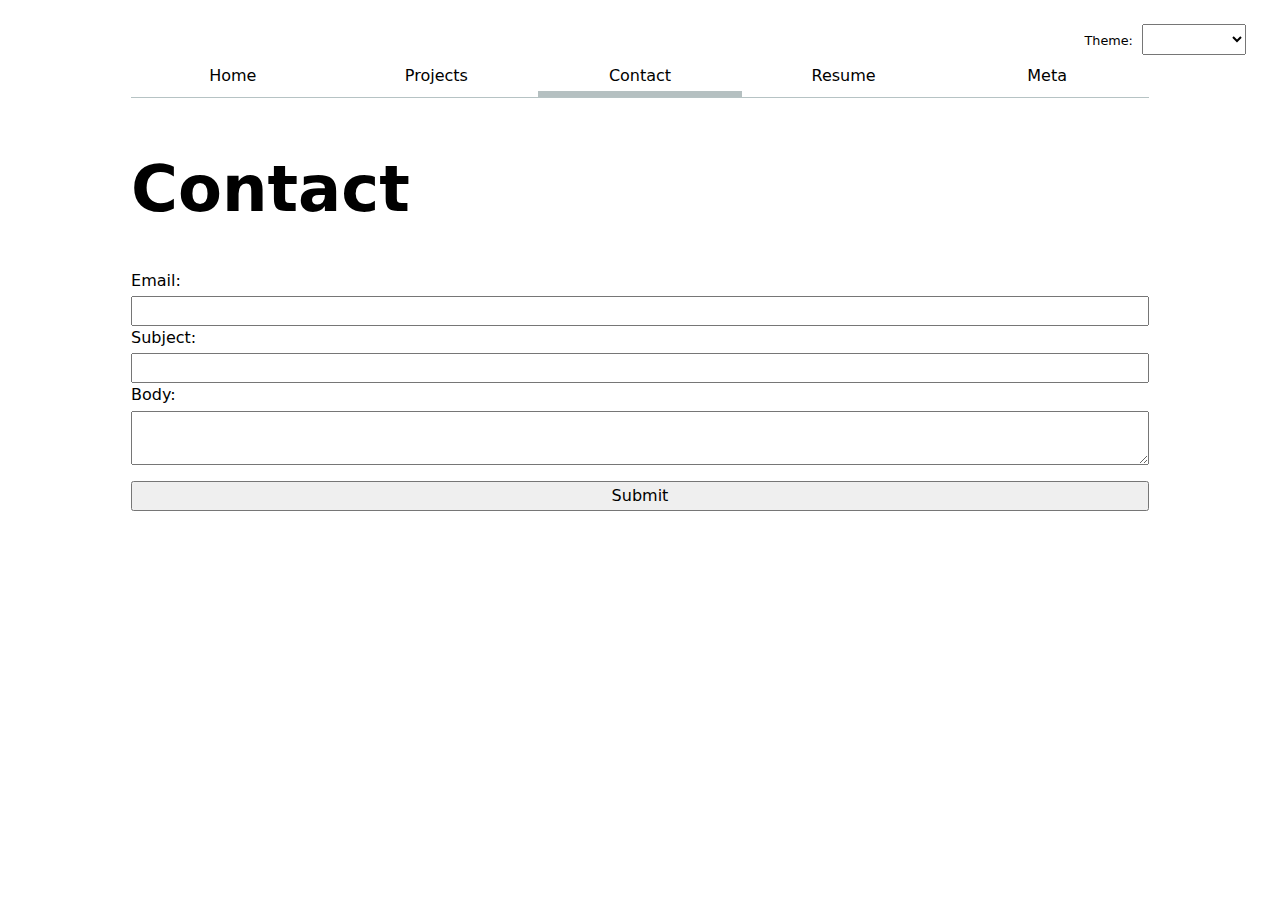
<file: contact/index.html>
<!DOCTYPE html>
<html lang="en">
<head>
    <meta charset="UTF-8">
    <meta name="viewport" content="width=device-width, initial-scale=1.0">
    <title>Alyssa Tallada: Personal site and portfolio</title>
    <link rel="stylesheet" href="../style.css">
    <script type="module" src="../global.js" defer></script>
    


</head>
<body>
    <h1>Contact</h1>
    <form action="mailto:atallada@ucsd.edu" method="POST" enctype="text/plain">
    <label for="email">Email:</label>
    <input name="email" type="email" id="email">
    <label for="subject">Subject:</label>
    <input name="subject" id="subject">
    <label for="body">Body:</label>
    <textarea name="body" id="body" rows=2></textarea>
    <button>Submit</button>
    </form>

  

</body>
</html>
</file>
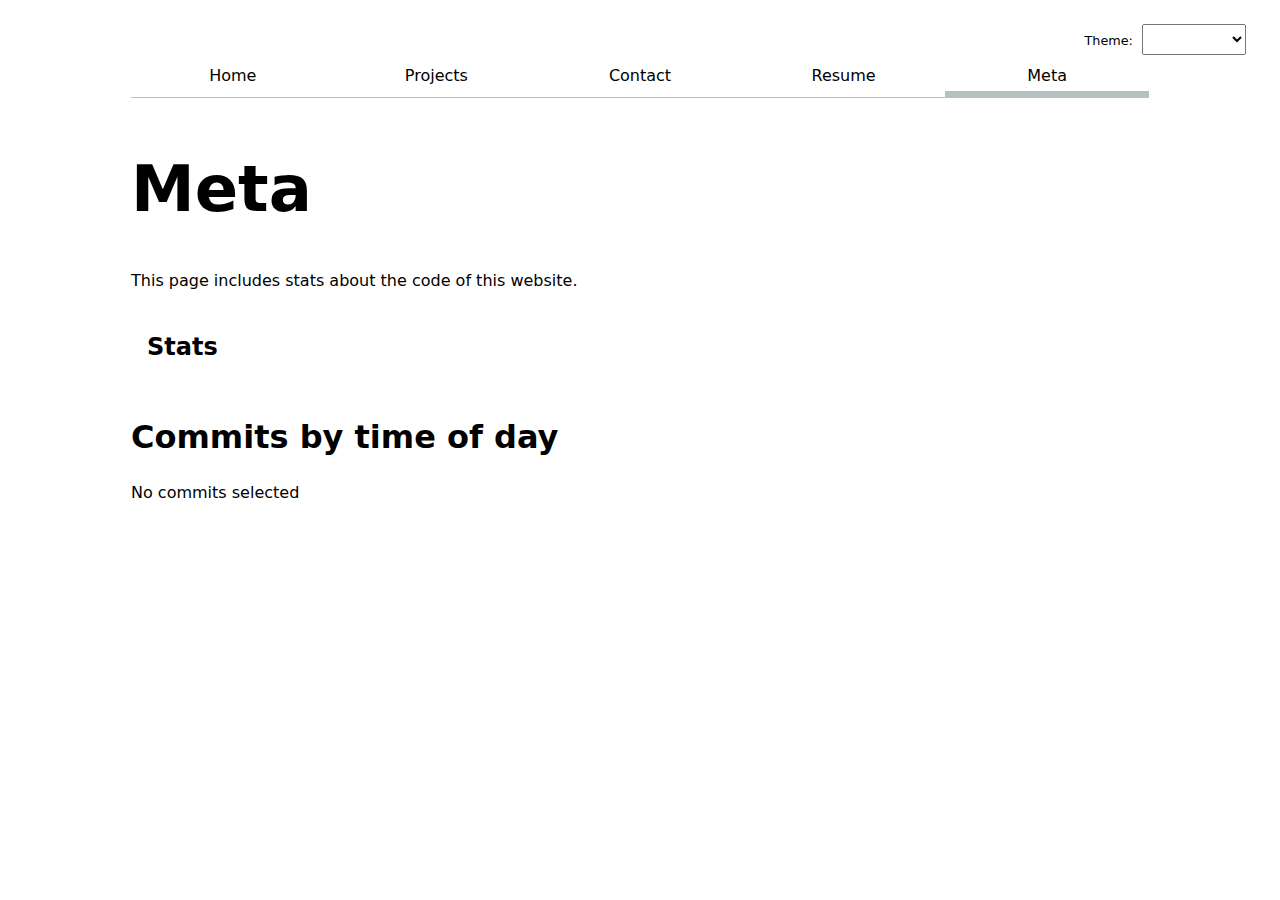
<file: meta/index.html>
<!DOCTYPE html>
<html lang="en">
<head>
    <meta charset="UTF-8">
    <meta name="viewport" content="width=device-width, initial-scale=1.0">
    <title>Meta</title>
    <link rel="stylesheet" href="../style.css">
    <script src="https://d3js.org/d3.v7.min.js" defer></script>
    <script src="./main.js" defer></script>
    <script type="module" src="../global.js" defer></script>
</head>
<body class="meta-page">

    <h1>Meta</h1>
    <p>This page includes stats about the code of this website.</p>
    <div class="stats-container">
        <div class="stats-title">Stats</div>
        <div id="stats"></div>
    </div>
    <h2>Commits by time of day</h2>
    <div id="chart"></div>
    <p id="selection-count">No commits selected</p>
    <dl id="language-breakdown" class="stats"></dl>
    <dl id="commit-tooltip" class="info tooltip" hidden>
        <dt>Commit</dt>
        <dd>
            <a href="" id="commit-link" target="_blank"></a>
        </dd>
        <dt>Date</dt>
        <dd id="commit-date"></dd>
        <dt>Time</dt>
        <dd id="commit-time"></dd>
        <dt>Author</dt>
        <dd id="commit-author"></dd>
        <dt>Lines Edited</dt>
        <dd id="commit-lines"></dd>
    </dl>
</body>
</html>
</file>
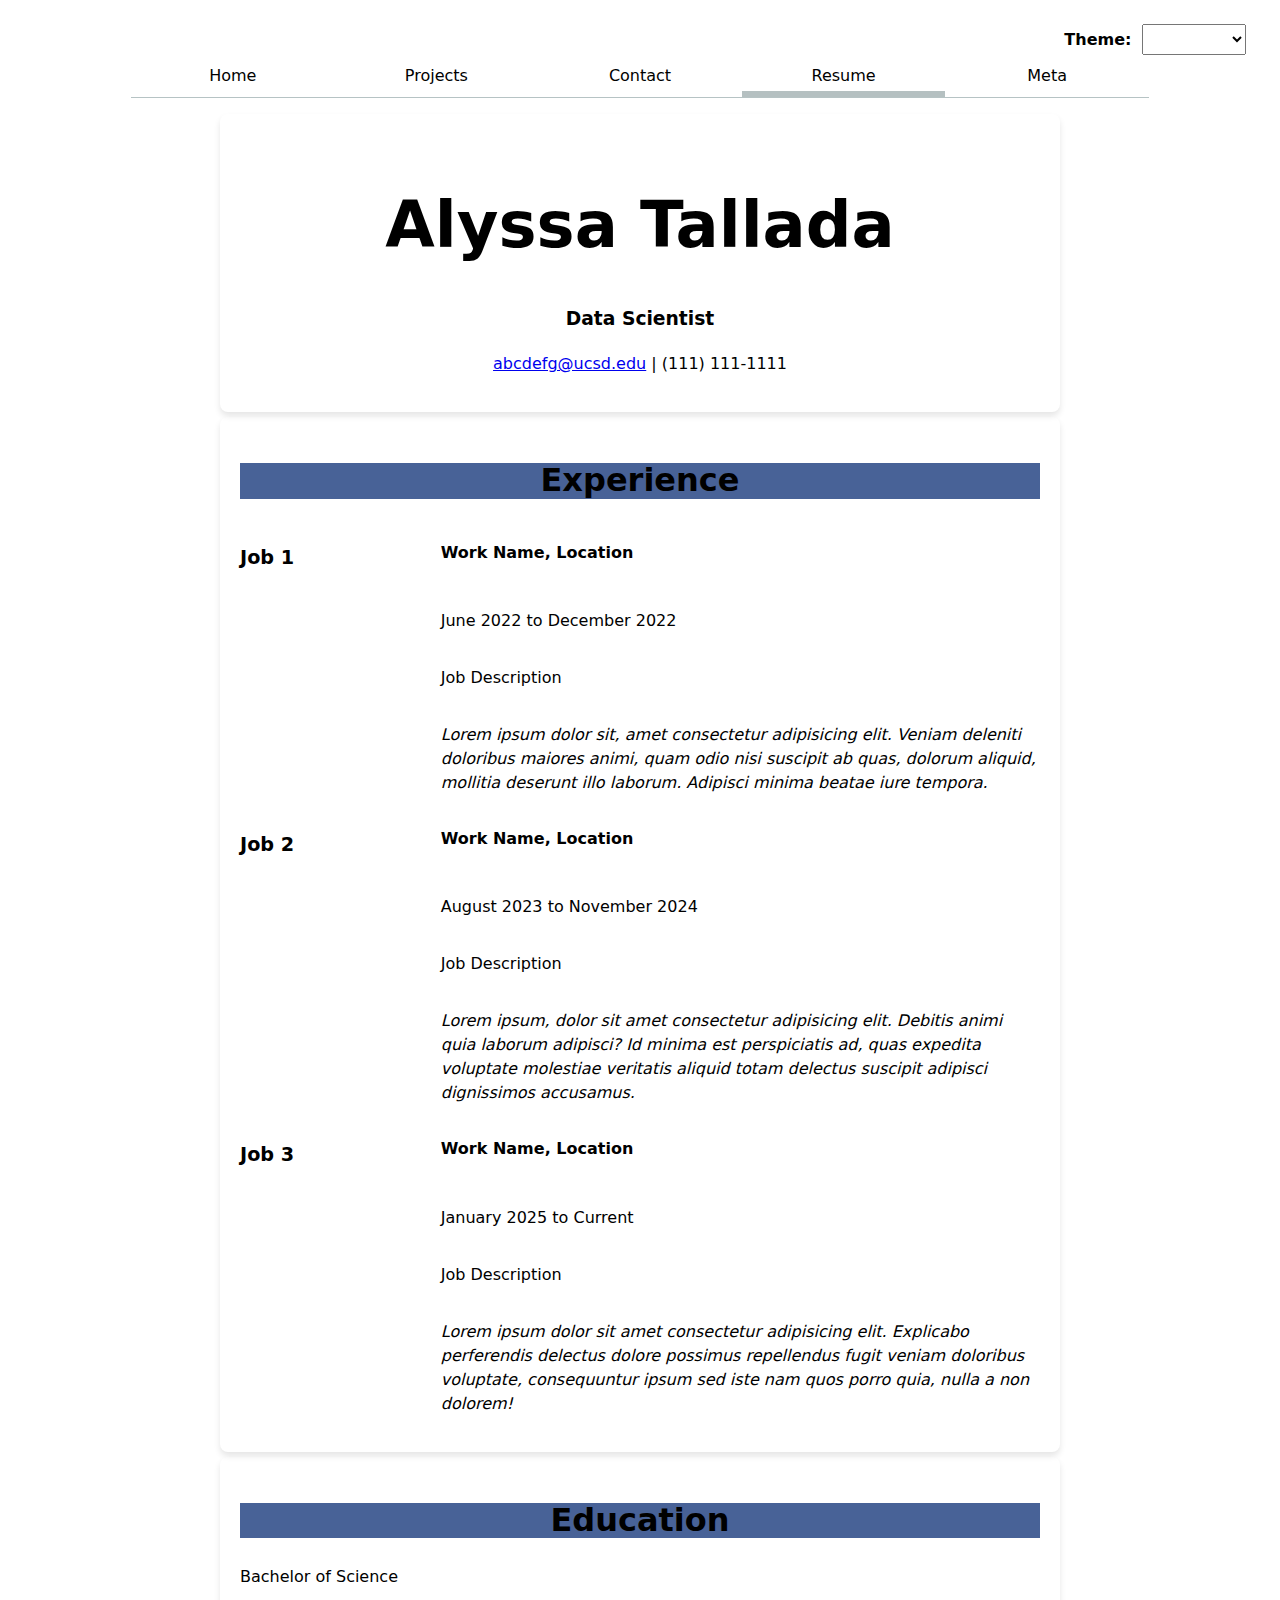
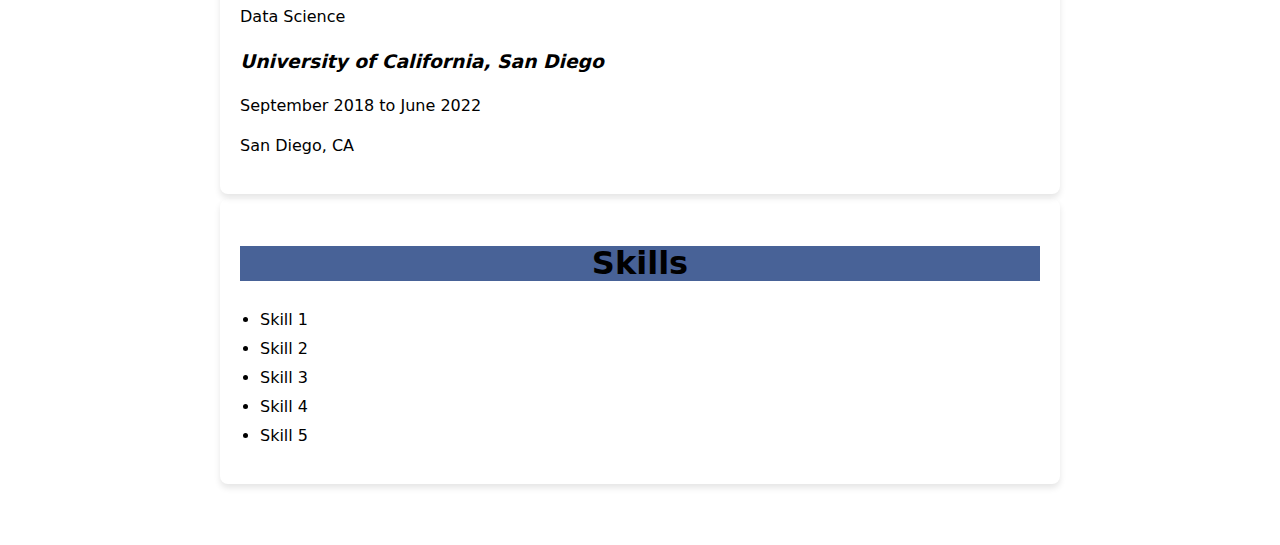
<file: resume/resume.html>
<!DOCTYPE html>
<html lang="en">
<head>
    <meta charset="UTF-8">
    <meta name="viewport" content="width=device-width, initial-scale=1.0">
    <title>Resume</title>
    <link rel="stylesheet" href="../style.css">
    <link rel="stylesheet" href="../resume.css">
    <script type="module" src="../global.js" defer></script>
    


</head>
<body>
    
    <section>
        <header>
            <h1>Alyssa Tallada</h1>
            <h3 style="text-align: center;">Data Scientist</h3>
            <p style="text-align: center;"><a href="mailto:abcdefg@ucsd.edu" target="_blank">abcdefg@ucsd.edu</a> | (111) 111-1111</p>

        </header>
    </section>

    <section>
        <header>
            <h2>Experience</h2>
        </header>

        <article>
            <h3><strong>Job 1</strong></h3>
            <p><strong>Work Name, Location</strong></p>
            <p><time datetime="2022-06">June 2022</time> to <time datetime="2022-12">December 2022</time></p>
            <p>Job Description</p>
            <p><i>Lorem ipsum dolor sit, amet consectetur adipisicing elit. Veniam deleniti doloribus maiores animi, quam odio nisi suscipit ab quas, dolorum aliquid, mollitia deserunt illo laborum. Adipisci minima beatae iure tempora.</i></p>
        </article>
        

        <article>
            <h3><strong>Job 2</strong></h3>
            <p><strong>Work Name, Location</strong></p>
            <p><time datetime="2023-08">August 2023</time> to <time datetime="2024-11">November 2024</time></p>
            <p>Job Description</p>
            <p><i>Lorem ipsum, dolor sit amet consectetur adipisicing elit. Debitis animi quia laborum adipisci? Id minima est perspiciatis ad, quas expedita voluptate molestiae veritatis aliquid totam delectus suscipit adipisci dignissimos accusamus.</i></p>
        </article>
        
        
        <article>
            <h3><strong>Job 3</strong></h3>
            <p><strong>Work Name, Location</strong></p>
            <p><time datetime="2025-01">January 2025</time> to <time>Current</time></p>
            <p>Job Description</p>
            <p><i>Lorem ipsum dolor sit amet consectetur adipisicing elit. Explicabo perferendis delectus dolore possimus repellendus fugit veniam doloribus voluptate, consequuntur ipsum sed iste nam quos porro quia, nulla a non dolorem!</i></p>
        </article>
        
    </section>

    <section>
        <header>
            <h2>Education</h2>
        </header>
        <p>Bachelor of Science</p>
        <p>Data Science</p>
        <h3><i>University of California, San Diego</i></h3>
        <p><time datetime="2018-09">September 2018</time> to <time datetime="2022-06">June 2022</time></p>
        <p>San Diego, CA</p>
    </section>

    <section>
        <header>
            <h2>Skills</h2>
        </header>
        <ul>
            <li>Skill 1</li>
            <li>Skill 2</li>
            <li>Skill 3</li>
            <li>Skill 4</li>
            <li>Skill 5</li>
          </ul>
    </section>


</body>
</html>
</file>
<file: style.css>
body {
    font: 100%/1.5 system-ui;
    max-width: 100ch;
    margin-inline: auto;
    padding-inline: 1rem; 
    padding-block: 1rem;
    accent-color: rgb(245, 208, 244);
  }

  input, textarea, button {
    font: inherit;
  }

  ul, li {
    display: contents;
  }

  nav {
    display: flex;
    margin-bottom: 1rem;
    border-bottom: 1px solid oklch(80% 3% 200);
    width: 100%;
  }
  
  nav ul {
    display: flex;
    padding: 0;
    margin: 0;
    list-style: none;
    width: 100%;
    justify-content: center;
  }

  nav li {
     margin-right: 1rem;
     color: inherit;
  }

  nav a {
    flex: 1;
    text-align: center;
    padding: 0.5rem;
    text-decoration: none;
    color: inherit;
  }

  nav a.current {
    border-bottom: 0.4em solid oklch(80% 3% 200); /*Adds a thick bottom border */
    padding-bottom: 0.2rem; /* Reduces bottom padding to counteract the border height */
  }

nav a:hover {
  border-bottom: 0.4em solid rgb(245, 208, 244); /* Accent color for hovered links */
  padding-bottom: 0.2rem; /* Reduces bottom padding to counteract the border height */
}

form label,
form input, 
form textarea, 
form button{
  display: block;
  width: 100%;
  box-sizing: border-box;
}

form button {
  margin-top: 1rem;
  /* add a margin between the submit box and the last text box */
 }  

form label {
  margin-bottom: 0.2em;
}

form {
  display: grid;
  grid-template-columns: 1fr;
  /* gap: 0.5em; */
}

.projects {
  display: grid;
  grid-template-columns: repeat(auto-fill, minmax(15em, 1fr));
  gap: 1em;
  /* grid-template-rows: auto; */
}

article {
  display: grid;
  grid-template-rows: subgrid;
  /* margin: 0; */
  gap: 1em;
  grid-row: span 3;
  align-items: start;
}

 article h2 {
  margin: 0;
 }

 article img {
  width: 100%;
  height: auto;
 }

 h1 {
  font-size: 4rem; 
  margin-bottom: 0.5em; 
}

h2 {
  font-size: 2rem; 
  line-height: 1.1;
}

html {
  color-scheme: light dark;
}

nav {
  --border-color: oklch(50% 10% 200 / 40%);  /* Darker and slightly more vibrant color with transparency */
  border-bottom-color: var(--border-color);
  
}


.color-scheme {
  position: absolute;
  top: 1rem;
  right: 1rem;
  font-weight: inherit;
  margin-right: 10px;
  font-size: 80%;
  padding: 0.5rem;
}

#color-scheme-select {
  font-size: 16px;
  padding: 5px;
  margin-left: 5px;
}

html[color-scheme="light"] {
  --background: white;
  --text-color: black;
  --stats-background: #f0f0f0;
  --stats-border: #000000;
}


html[color-scheme="dark"] {
  --background: #121212;
  --text-color: white;
  --stats-background: #000000;
  --stats-border: #ffffff;
}

body {
  background-color: var(--background);
  color: var(--text-color);
  padding: 3rem;
}

#profile-stats dl {
  display: grid;
  grid-template-columns: repeat(4, 1fr);  
  gap: 10px;  
}

#profile-stats dt {
  grid-row: 1; 
  font-weight: bold;  
}

#profile-stats dd {
  grid-row: 2;  
  margin: 0;  
}

#projects-pie-plot {
  max-width: 20em;
  margin-block: 2em;
  overflow: visible;
}

.container {
  display: flex;
  /* flex-wrap: wrap; */
  gap: 4em;
  align-items: center;
  /* overflow: hidden; */
}



.legend {
  display: grid;
  grid-template-columns: repeat(auto-fill, minmax(9em, 1fr));
  gap: 1em;
  border: 1px solid #000000; 
  border-radius: 8px;
  padding: 1em; 
  margin: 1em 0;
  flex: 1;
  list-style: none;
  /* overflow: hidden; */
}


.legend li {
  display: flex;
  align-items: center;
  gap: 0.5em;
  padding: 0.5rem;
  border-radius: 4px;

}

.legend .swatch {
  display: inline-block;
  width: 20px;
  height: 20px;
  background-color: var(--color);
  border-radius: 4px;
}

&:has(path:hover) {
  path:not(:hover) {
    opacity: 0.5;
  }
}

path {
  transition: 300ms;
  cursor: pointer;
}

.selected {
  --color: oklch(60% 45% 0) !important;

  &:is(path) {
    fill: var(--color);
  }
}

.stats-container {
  /* border: 1px solid #000000; Add a border to the stats container */
  border-radius: 8px; /* Add rounded corners */
  padding: 1em; /* Add padding inside the container */
  margin: 20px 0; /* Add margin around the container */
  /* background-color: #000000; Light background color */
}

.stats-title {
  font-size: 1.5em; /* Increase font size for the title */
  font-weight: bold; /* Make the title bold */
  margin-bottom: 0.5em; /* Add margin below the title */
}

.stats {
  display: grid;
  grid-template-columns: 1fr 1fr; /* Two columns */
  gap: 1em; /* Gap between items */
  font-family: Arial, sans-serif;
  margin: 0;
  padding: 0;
}

.stats dt {
  font-weight: bold;
  grid-column: span 2; /* Span both columns */
}

.stats dd {
  grid-column: span 2; /* Span both columns */
  margin-left: 0;
  padding-left: 0.5em;
}

.gridlines line {
  stroke: #ccc; /* Light gray color for the gridlines */
  stroke-opacity: 0.7; /* Adjust the opacity to make the gridlines less dark */
}

.info {
  display: grid;
  grid-template-columns: auto 1fr;
  gap: 0.5em;
  margin: 0;
  padding: 0.5em;
  background-color: rgba(255, 255, 255, 0.8);
  border: 1px solid #ccc;
  border-radius: 4px;
  box-shadow: 0 2px 4px rgba(0, 0, 0, 0.1);
  backdrop-filter: blur(5px);
  transition-duration: 500ms;
  transition-property: opacity, visibility;
}

.info[hidden]:not(:hover, :focus-within) {
  opacity: 0;
  visibility: hidden;
}

.info dt {
  font-weight: bold;
  color: #666;
}

.info dd {
  margin: 0;
}

.tooltip {
  position: fixed;
  top: 1em;
  left: 1em;
  z-index: 1000;
}

circle {
  transition: 200ms;
  transform-origin: center;
  transform-box: fill-box;
}

circle:hover {
  transform: scale(1.5);
}

@keyframes marching-ants {
  to {
    stroke-dashoffset: -8;
  }
}

.selection {
  fill-opacity: 0.1;
  stroke: black;
  stroke-opacity: 0.7;
  stroke-dasharray: 5 3;
  animation: marching-ants 2s linear infinite;
}

circle.selected {
  fill: #ff6b6b;
}

.project {
  margin-bottom: 20px; /* Add some margin to separate each project */
  /* border: 1px solid #ddd; Optional: Add a border to each project */
  padding: 10px; /* Optional: Add padding to each project */
  /* border-radius: 5px; Optional: Add rounded corners */
  overflow: hidden; /* Ensure content doesn't overflow */
}

.project img {
  max-width: 100%; /* Ensure images are responsive */
  height: auto;
  display: block;
  margin: 0 auto 10px; /* Center the image and add margin to the bottom */
}

.project p {
  margin-bottom: 10px; /* Add margin to the bottom of the description */
}

.project .project-details {
  display: flex;
  flex-direction: column;
  gap: 10px; /* Add gap between elements */
}

.project .project-link {
  align-self: flex-start; /* Align the link to the start */
  margin-top: 10px; /* Add margin to the top of the link */
  color: blue; /* Optional: Change the link color */
  text-decoration: none; /* Optional: Remove underline */
}

.project .project-link:hover {
  text-decoration: underline; /* Optional: Add underline on hover */
}
</file>
<file: resume.css>
section article time {
    display: inline;
}

section {
    margin: 5px auto;
    max-width: 800px;
    padding: 20px;
    border-radius: 8px;
    box-shadow: 0 4px 6px rgba(0, 0, 0, 0.1);
}

section header h1 {
    text-align: center;
}

section header h2 {
    text-align: center;
    background: #486297;
    margin-bottom: 1;
}

section article {
    display: grid;
    grid-template-columns: 1fr 3fr;
    gap: 1px;
}

section article h3 {
    grid-column: 1 / 2;
    font-size: 1.2rem;
}

section article p,
section article time {
    grid-column: 2 / 3;
}

ul {
    display: block;
    padding-left: 20px; 
}

li {
    display: list-item; 
    margin: 5px 0; /
}

html {
    color-scheme: light dark;
  }
  
nav {
    --border-color: oklch(50% 10% 200 / 40%);  /* Darker and slightly more vibrant color with transparency */
    border-bottom-color: var(--border-color);
    
}
  
  
.color-scheme {
    position: absolute;
    font-weight: bold;
    margin-right: 10px;
    font-size: 16px;
}
  
#color-scheme-select {
    font-size: 16px;
    padding: 5px;
    margin-left: 5px;
}
  

html[data-scheme="light"] {
    --background: white;
    --text-color: black;
}
  
html[data-scheme="dark"] {
    --background: #121212;
    --text-color: white;
}
  
body {
    background-color: var(--background);
    color: var(--text-color);
    padding: 3rem;
}
</file>
